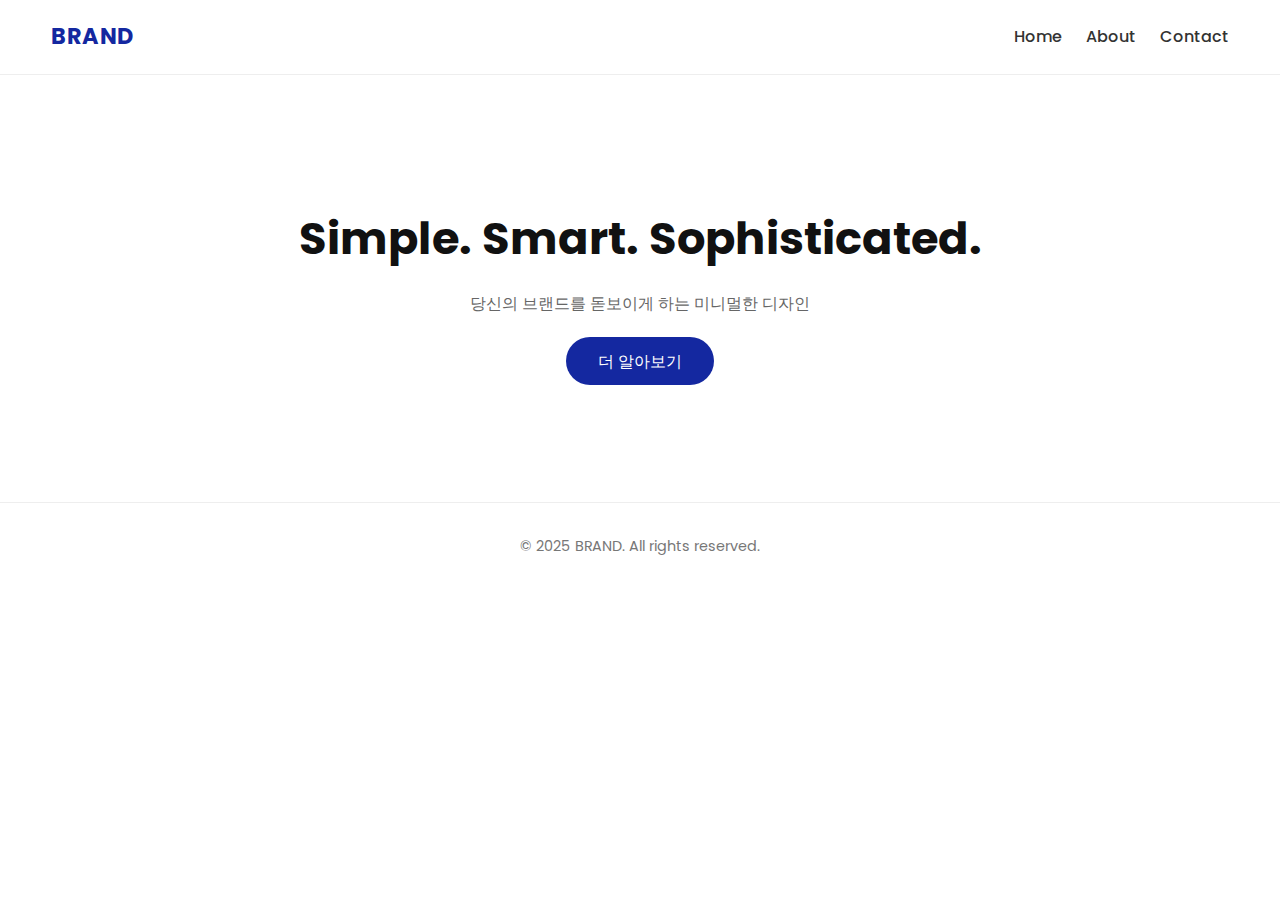
<file: index.html>
<!DOCTYPE html>
<html lang="ko">
<head>
  <meta charset="UTF-8" />
  <meta name="viewport" content="width=device-width, initial-scale=1.0" />
  <meta http-equiv="Cache-Control" content="no-cache, no-store, must-revalidate" />
  <title>Welcome | Brand</title>
  <link rel="stylesheet" href="style.css?v=2" />
  <script defer src="script.js?v=2"></script>
</head>
<body>
  <header class="navbar">
    <div class="logo">BRAND</div>
    <nav>
      <a href="./">Home</a>
      <a href="about/">About</a>
      <a href="contact/">Contact</a>
    </nav>
  </header>

  <section class="hero">
    <h1>Simple. Smart. Sophisticated.</h1>
    <p>당신의 브랜드를 돋보이게 하는 미니멀한 디자인</p>
    <a href="about/" class="btn">더 알아보기</a>
  </section>

  <footer>
    <p>© 2025 BRAND. All rights reserved.</p>
  </footer>
</body>
</html>
</file>
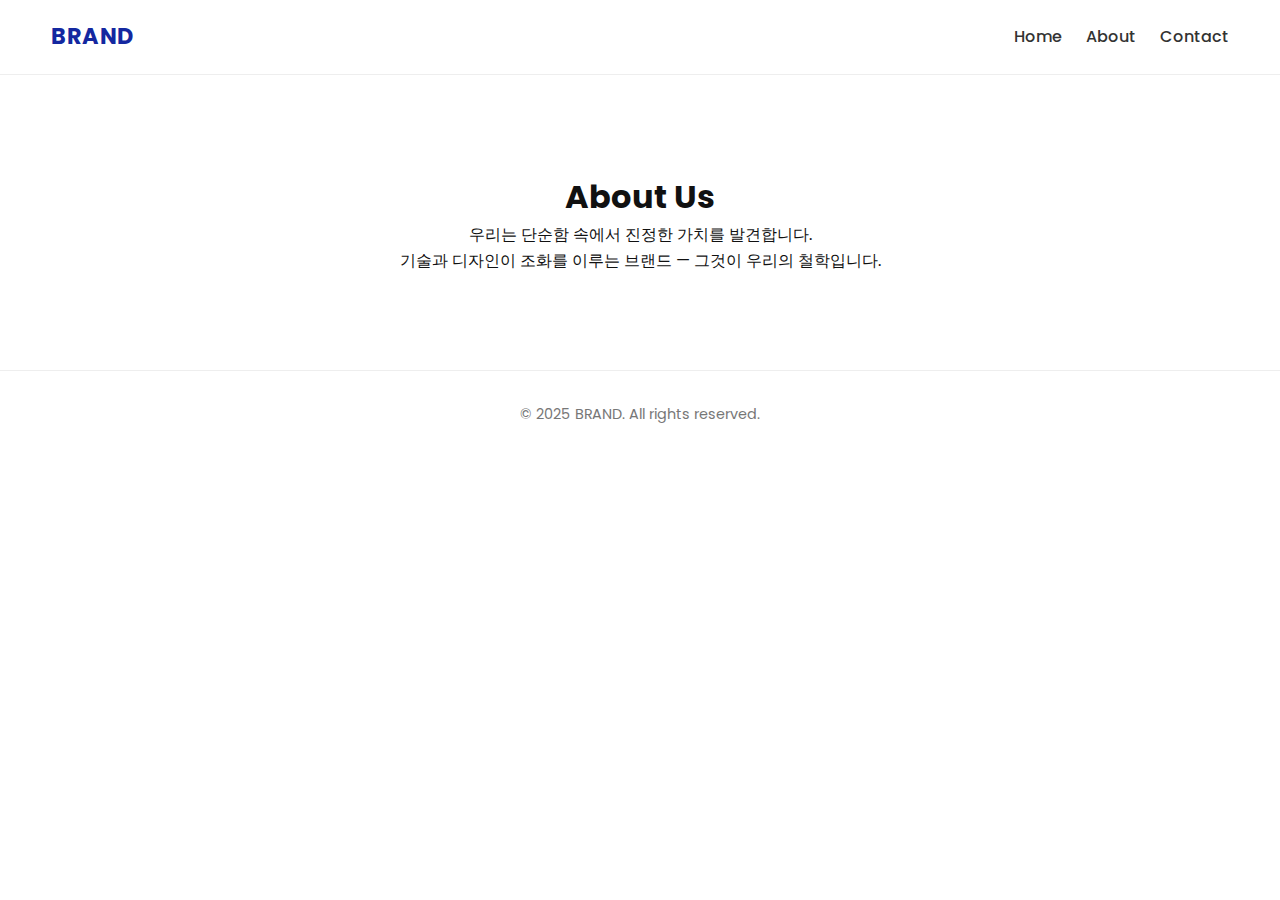
<file: about/index.html>
<!DOCTYPE html>
<html lang="ko">
<head>
  <meta charset="UTF-8" />
  <meta name="viewport" content="width=device-width, initial-scale=1.0" />
  <title>About | Brand</title>
  <link rel="stylesheet" href="../style.css" />
</head>
<body>
  <header class="navbar">
    <div class="logo">BRAND</div>
    <nav>
      <a href="../">Home</a>
      <a href="./">About</a>
      <a href="../contact/">Contact</a>
    </nav>
  </header>

  <section class="content">
    <h1>About Us</h1>
    <p>
      우리는 단순함 속에서 진정한 가치를 발견합니다.<br />
      기술과 디자인이 조화를 이루는 브랜드 — 그것이 우리의 철학입니다.
    </p>
  </section>

  <footer>
    <p>© 2025 BRAND. All rights reserved.</p>
  </footer>
</body>
</html>
</file>
<file: style.css>
@import url('https://fonts.googleapis.com/css2?family=Poppins:wght@300;500;700&display=swap');

* {
  margin: 0;
  padding: 0;
  box-sizing: border-box;
}

body {
  font-family: 'Poppins', 'Noto Sans KR', sans-serif;
  color: #111;
  background-color: #fff;
  line-height: 1.6;
}

.navbar {
  display: flex;
  justify-content: space-between;
  align-items: center;
  padding: 1.2rem 4%;
  border-bottom: 1px solid #eee;
}

.logo {
  font-weight: 700;
  font-size: 1.4rem;
  color: #1428A0;
  letter-spacing: 1px;
}

.navbar nav a {
  margin-left: 20px;
  text-decoration: none;
  color: #333;
  font-weight: 500;
  transition: color 0.3s;
}

.navbar nav a:hover {
  color: #1428A0;
}

.hero {
  text-align: center;
  padding: 8rem 2rem;
}

.hero h1 {
  font-size: 2.8rem;
  margin-bottom: 1rem;
}

.hero p {
  color: #666;
  margin-bottom: 2rem;
}

.btn {
  background-color: #1428A0;
  color: #fff;
  padding: 0.8rem 2rem;
  border-radius: 2rem;
  text-decoration: none;
  transition: background 0.3s;
}

.btn:hover {
  background-color: #0f1e7a;
}

.content {
  padding: 6rem 10%;
  text-align: center;
}

.profile {
  display: flex;
  flex-direction: column;
  align-items: center;
  gap: 1.5rem;
  margin-top: 2rem;
}

.profile img {
  border-radius: 50%;
  width: 180px;
  height: 180px;
  object-fit: cover;
  box-shadow: 0 4px 10px rgba(0,0,0,0.1);
}

footer {
  text-align: center;
  padding: 2rem 0;
  font-size: 0.9rem;
  color: #777;
  border-top: 1px solid #eee;
}

@media (min-width: 768px) {
  .profile {
    flex-direction: row;
    justify-content: center;
  }

  .profile div {
    text-align: left;
    max-width: 400px;
  }
}
</file>
